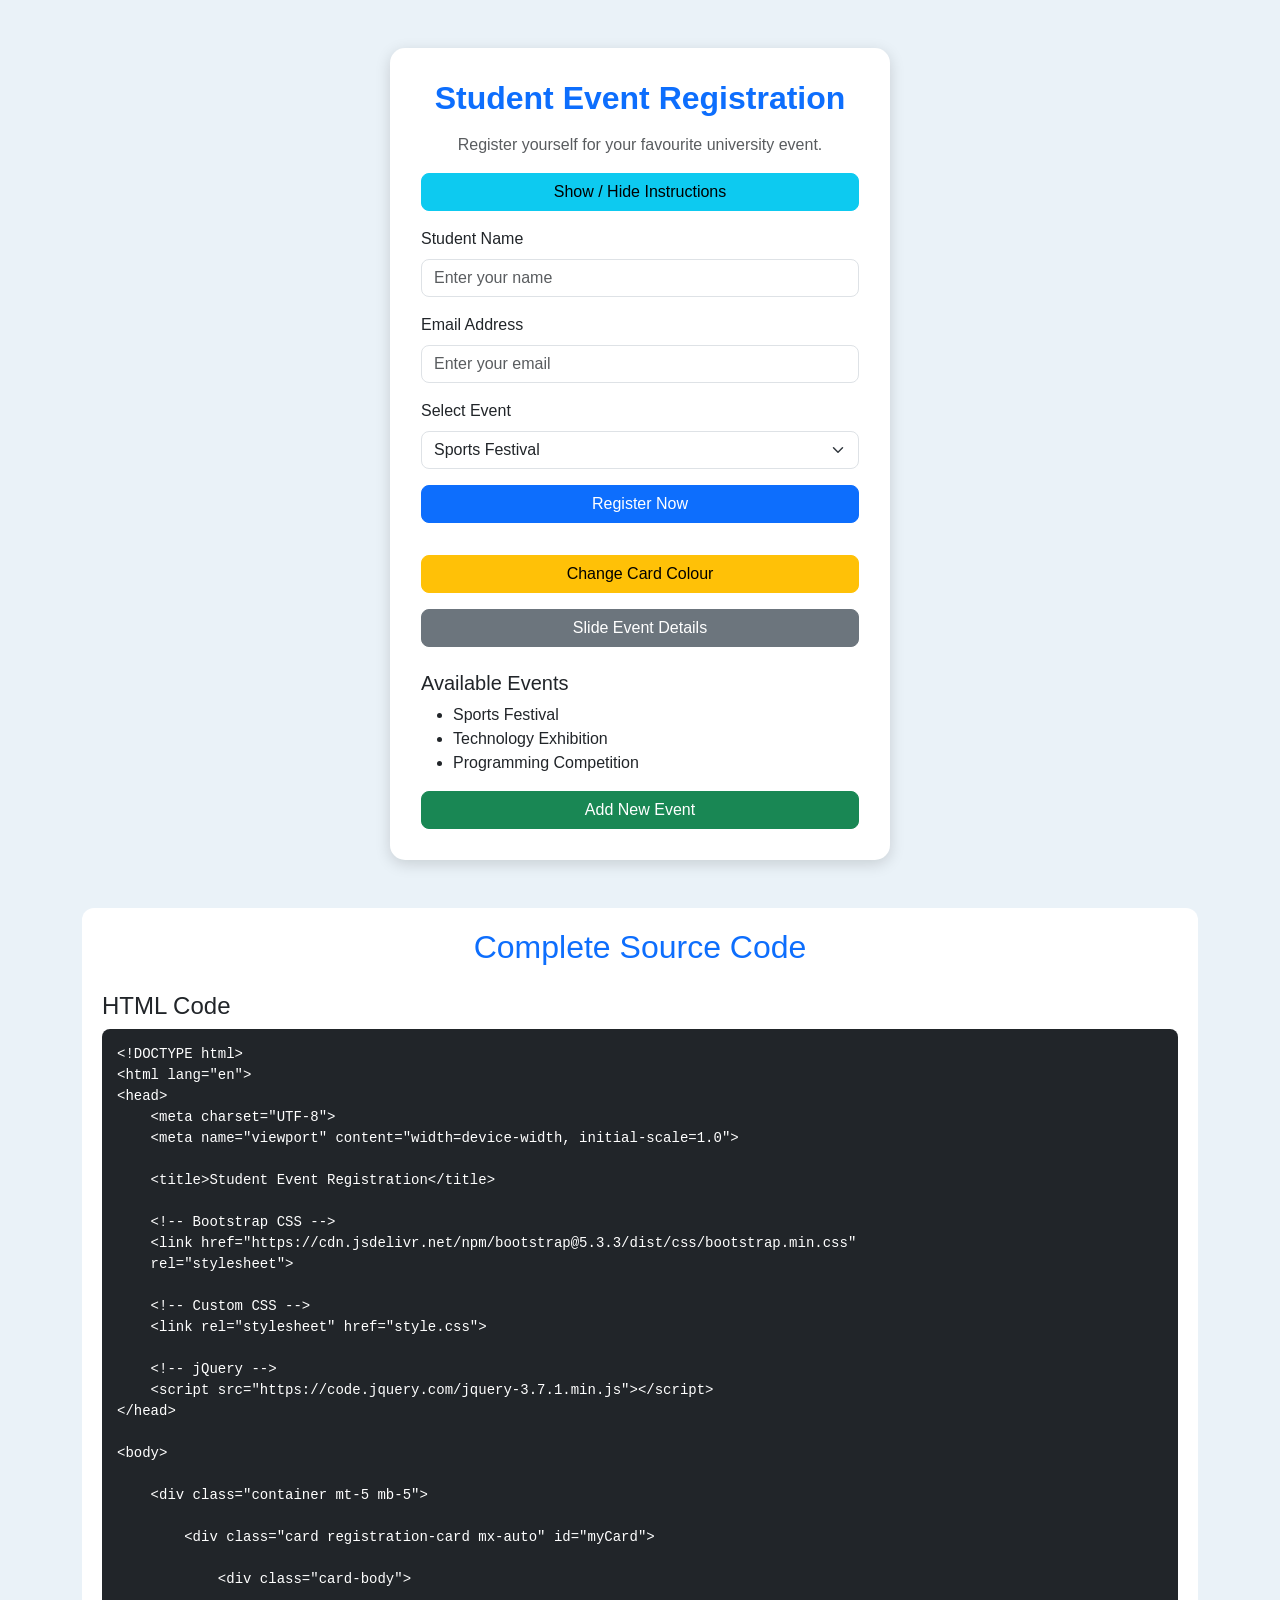
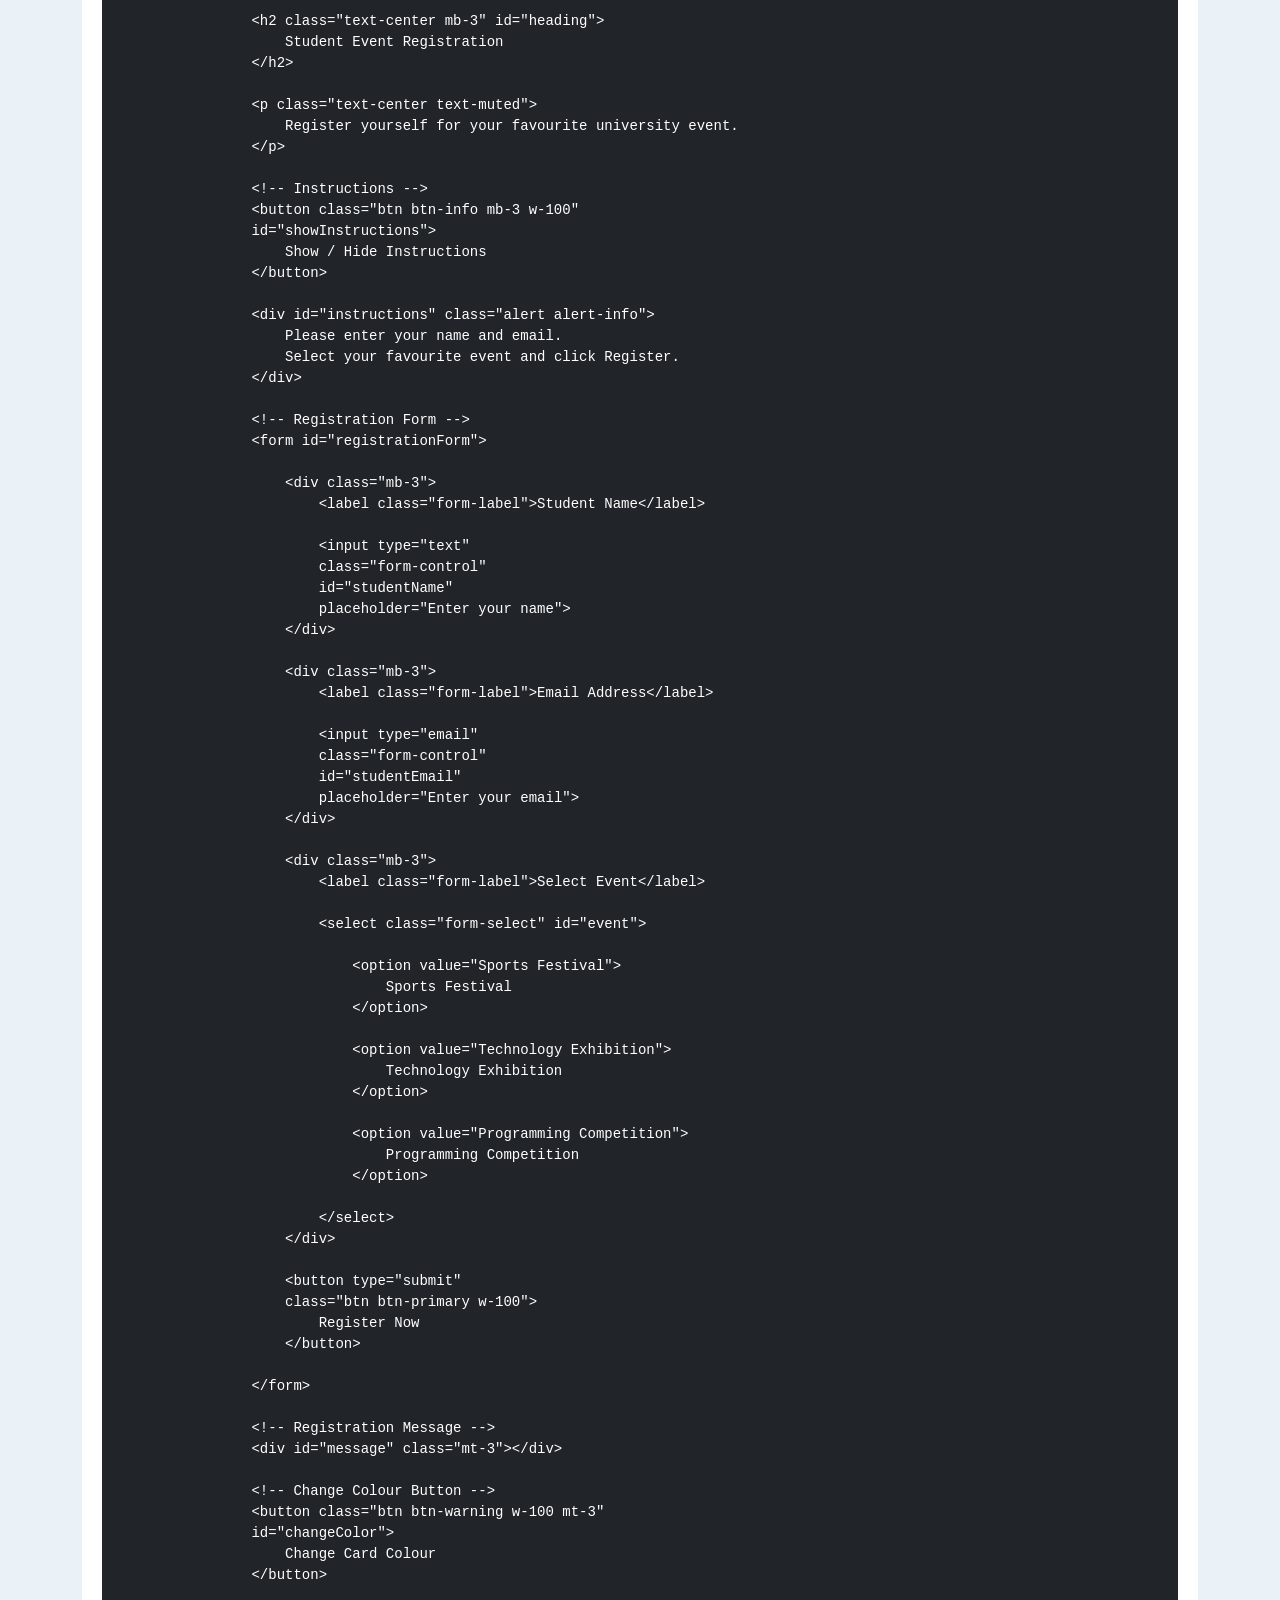
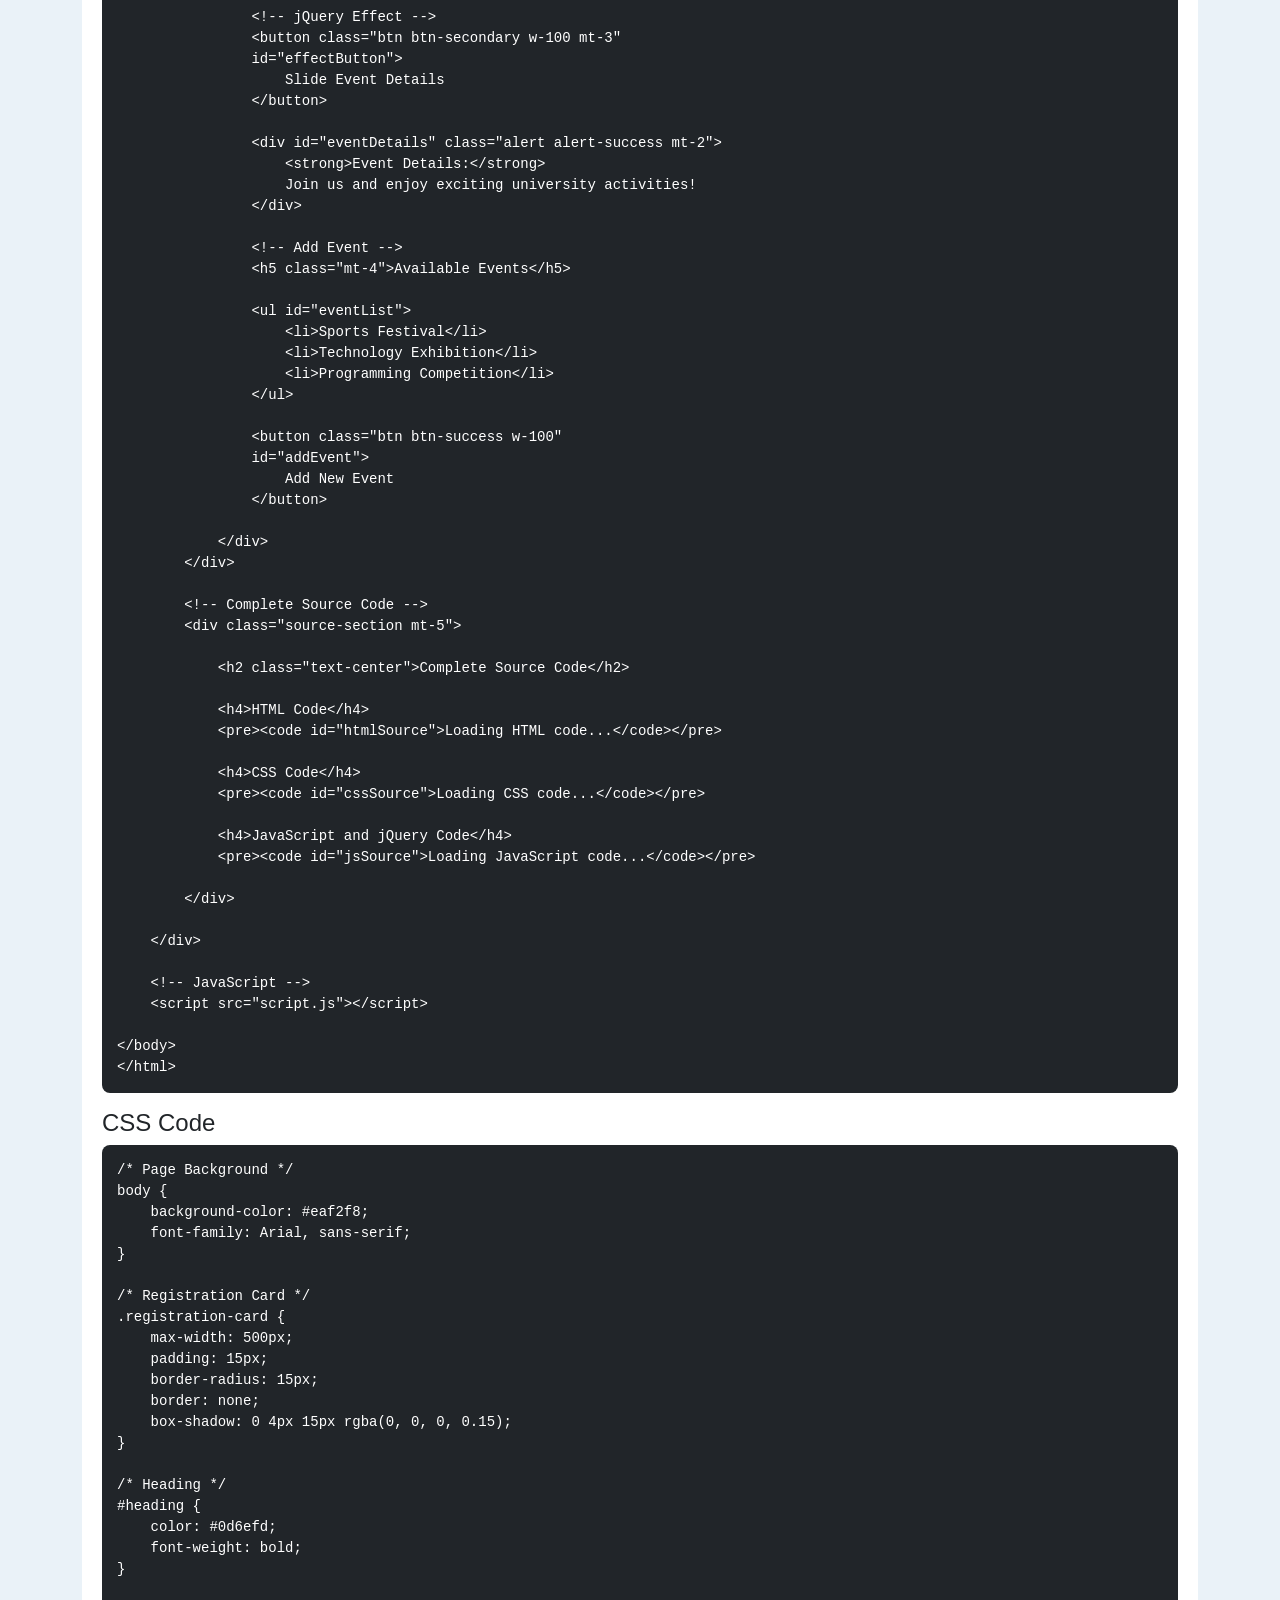
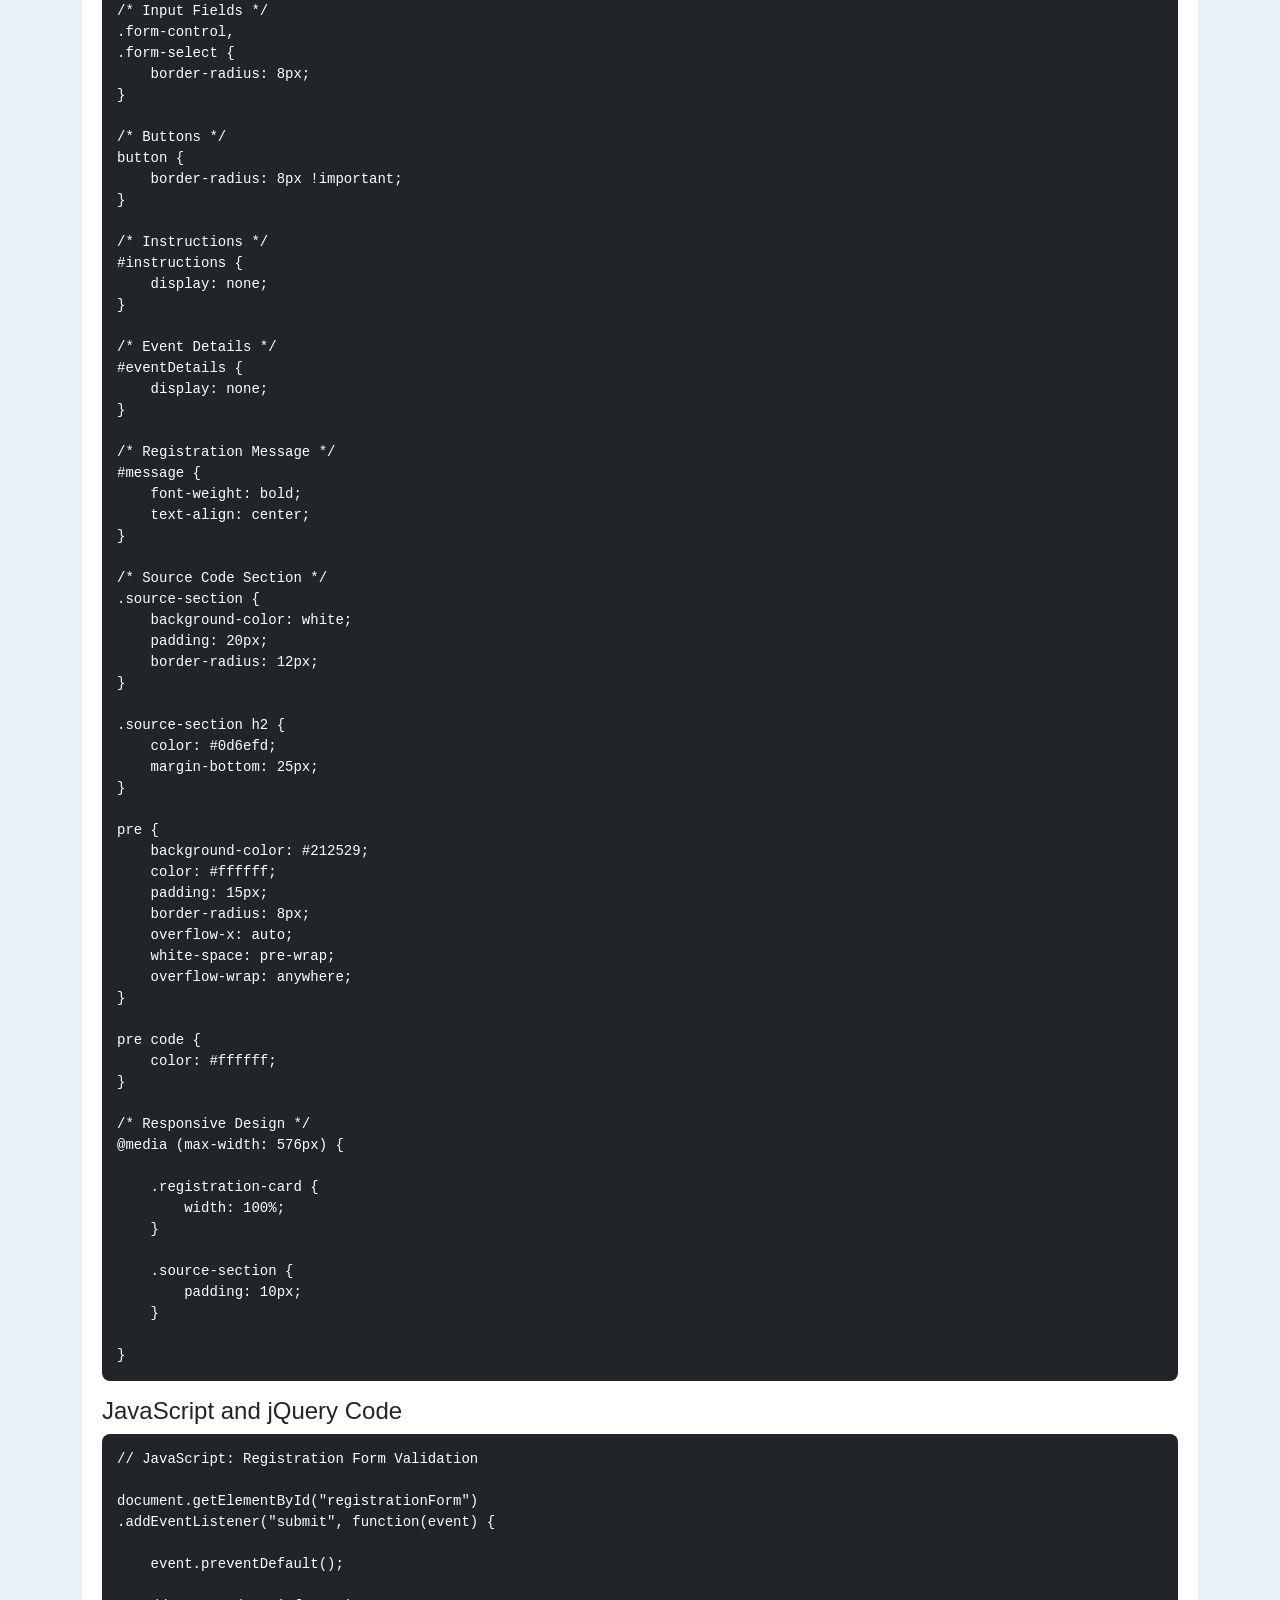
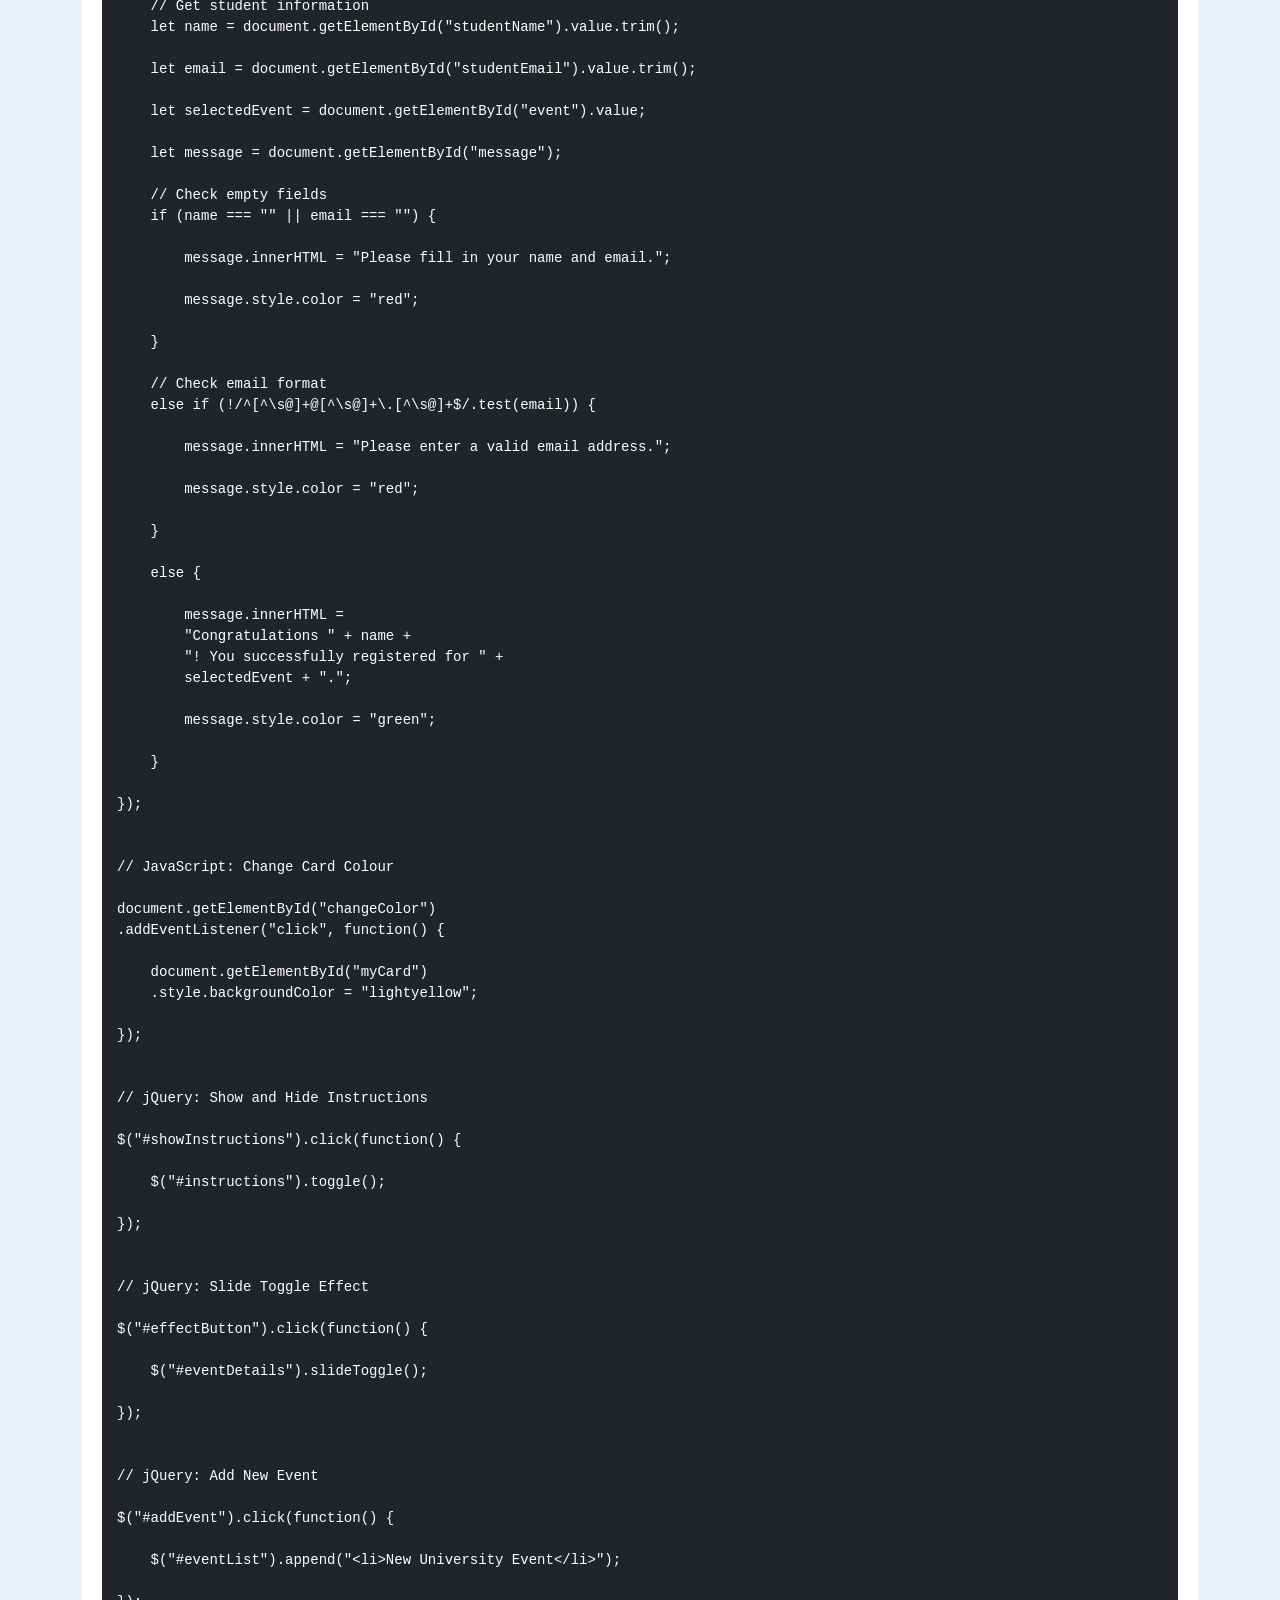
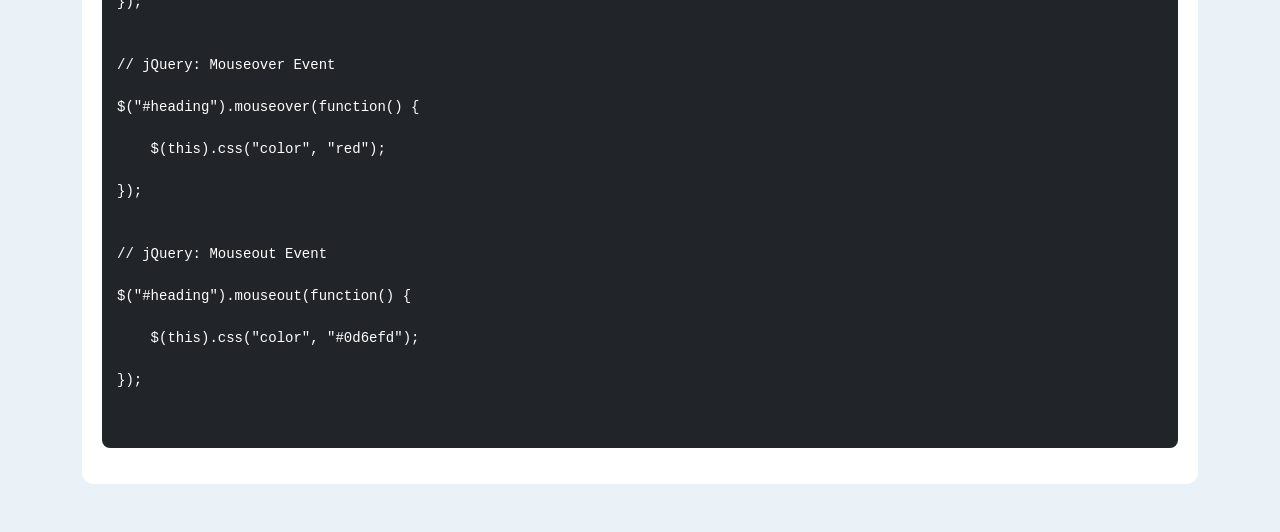
<file: index.html>
<!DOCTYPE html>
<html lang="en">
<head>
    <meta charset="UTF-8">
    <meta name="viewport" content="width=device-width, initial-scale=1.0">

    <title>Student Event Registration</title>

    <!-- Bootstrap CSS -->
    <link href="https://cdn.jsdelivr.net/npm/bootstrap@5.3.3/dist/css/bootstrap.min.css"
    rel="stylesheet">

    <!-- Custom CSS -->
    <link rel="stylesheet" href="style.css">

    <!-- jQuery -->
    <script src="https://code.jquery.com/jquery-3.7.1.min.js"></script>
</head>

<body>

    <div class="container mt-5 mb-5">

        <div class="card registration-card mx-auto" id="myCard">

            <div class="card-body">

                <h2 class="text-center mb-3" id="heading">
                    Student Event Registration
                </h2>

                <p class="text-center text-muted">
                    Register yourself for your favourite university event.
                </p>

                <!-- Instructions -->
                <button class="btn btn-info mb-3 w-100"
                id="showInstructions">
                    Show / Hide Instructions
                </button>

                <div id="instructions" class="alert alert-info">
                    Please enter your name and email.
                    Select your favourite event and click Register.
                </div>

                <!-- Registration Form -->
                <form id="registrationForm">

                    <div class="mb-3">
                        <label class="form-label">Student Name</label>

                        <input type="text"
                        class="form-control"
                        id="studentName"
                        placeholder="Enter your name">
                    </div>

                    <div class="mb-3">
                        <label class="form-label">Email Address</label>

                        <input type="email"
                        class="form-control"
                        id="studentEmail"
                        placeholder="Enter your email">
                    </div>

                    <div class="mb-3">
                        <label class="form-label">Select Event</label>

                        <select class="form-select" id="event">

                            <option value="Sports Festival">
                                Sports Festival
                            </option>

                            <option value="Technology Exhibition">
                                Technology Exhibition
                            </option>

                            <option value="Programming Competition">
                                Programming Competition
                            </option>

                        </select>
                    </div>

                    <button type="submit"
                    class="btn btn-primary w-100">
                        Register Now
                    </button>

                </form>

                <!-- Registration Message -->
                <div id="message" class="mt-3"></div>

                <!-- Change Colour Button -->
                <button class="btn btn-warning w-100 mt-3"
                id="changeColor">
                    Change Card Colour
                </button>

                <!-- jQuery Effect -->
                <button class="btn btn-secondary w-100 mt-3"
                id="effectButton">
                    Slide Event Details
                </button>

                <div id="eventDetails" class="alert alert-success mt-2">
                    <strong>Event Details:</strong>
                    Join us and enjoy exciting university activities!
                </div>

                <!-- Add Event -->
                <h5 class="mt-4">Available Events</h5>

                <ul id="eventList">
                    <li>Sports Festival</li>
                    <li>Technology Exhibition</li>
                    <li>Programming Competition</li>
                </ul>

                <button class="btn btn-success w-100"
                id="addEvent">
                    Add New Event
                </button>

            </div>
        </div>

        <!-- Complete Source Code -->
        <div class="source-section mt-5">

            <h2 class="text-center">Complete Source Code</h2>

            <h4>HTML Code</h4>
            <pre><code id="htmlSource">Loading HTML code...</code></pre>

            <h4>CSS Code</h4>
            <pre><code id="cssSource">Loading CSS code...</code></pre>

            <h4>JavaScript and jQuery Code</h4>
            <pre><code id="jsSource">Loading JavaScript code...</code></pre>

        </div>

    </div>

    <!-- JavaScript -->
    <script src="script.js"></script>

</body>
</html>
</file>
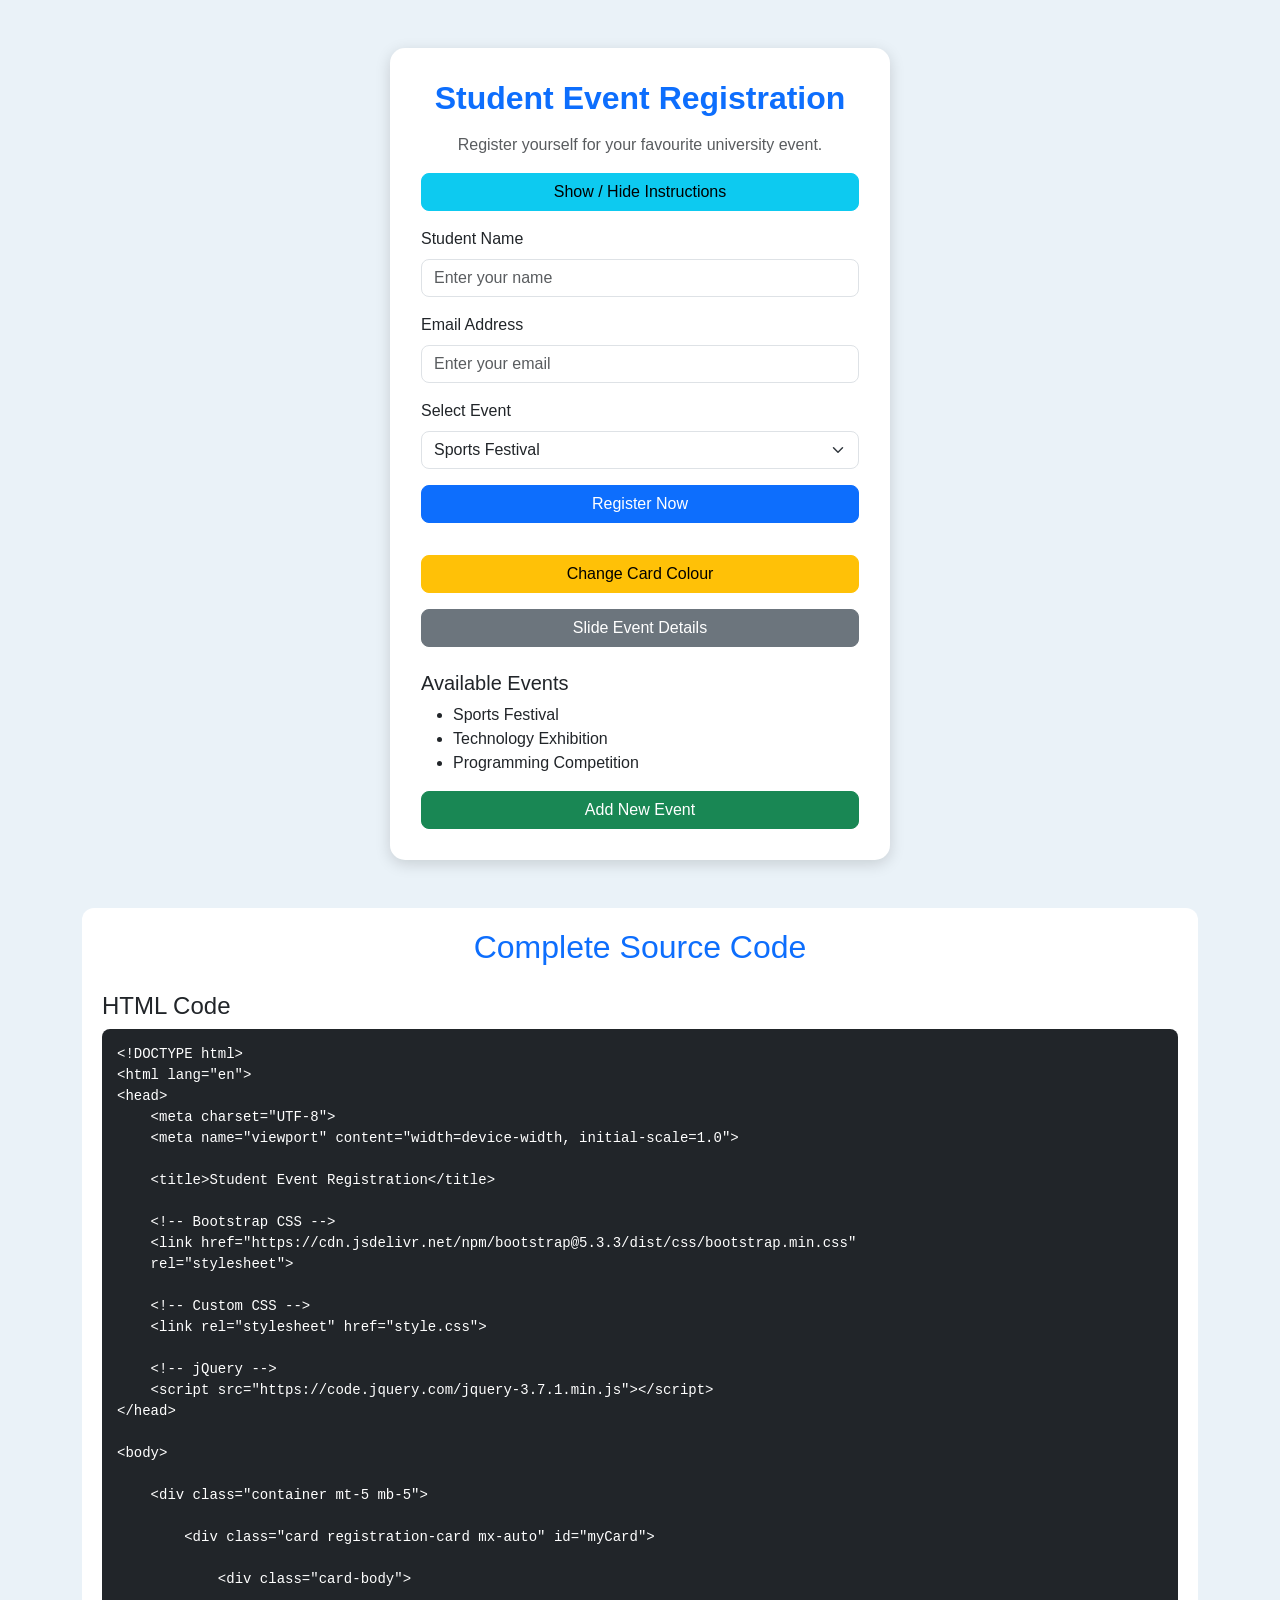
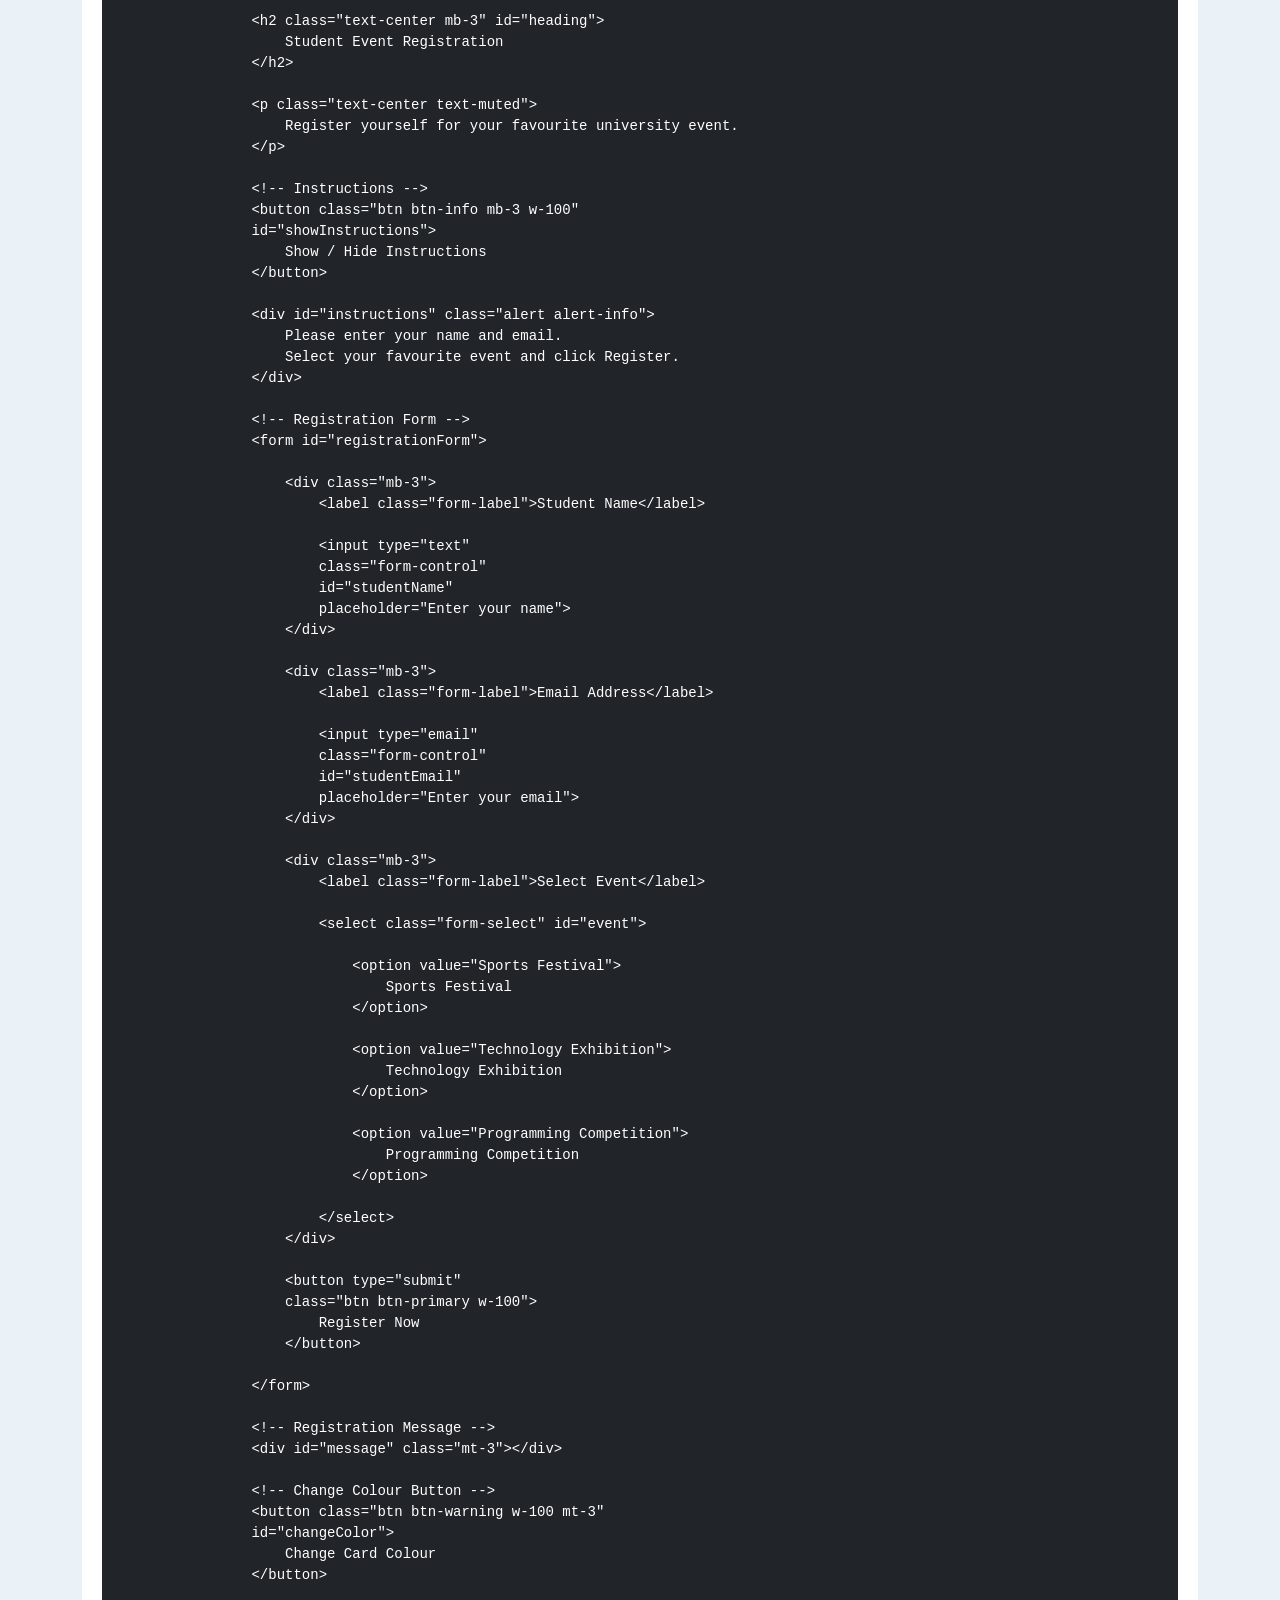
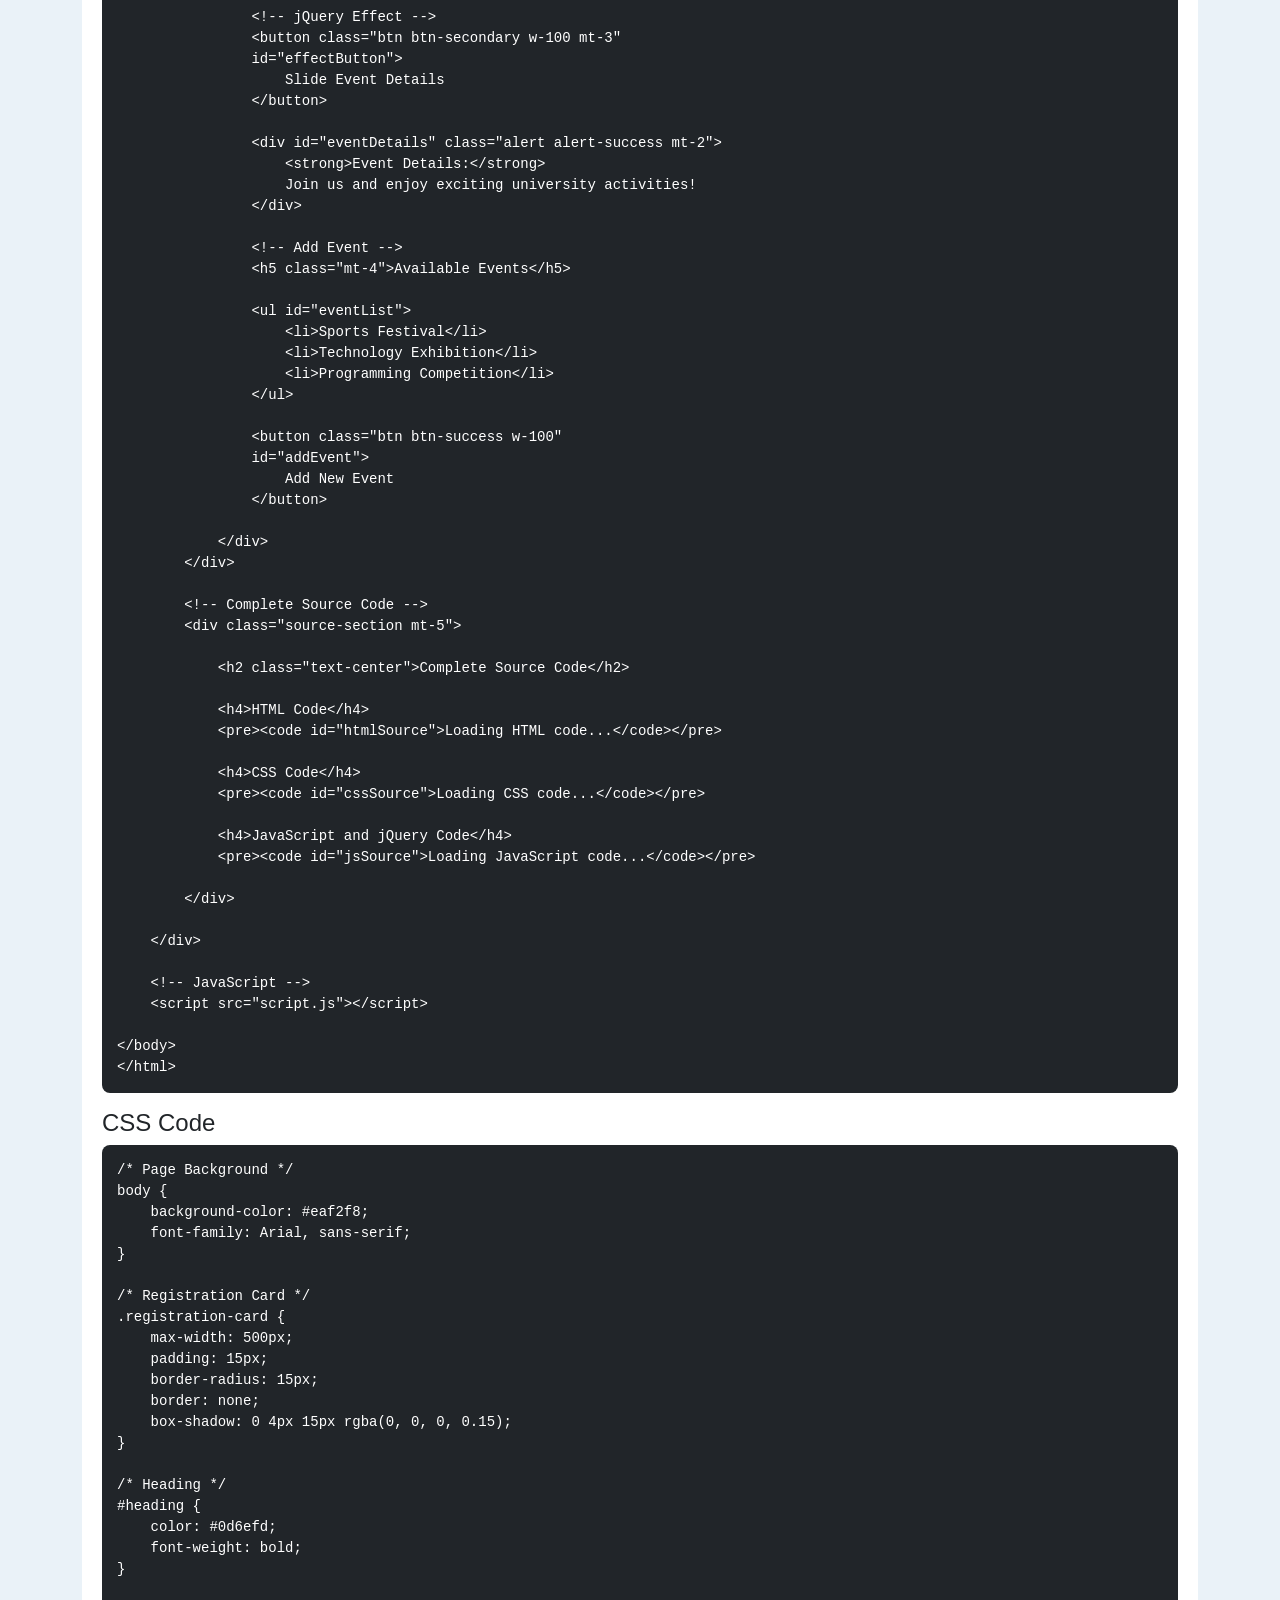
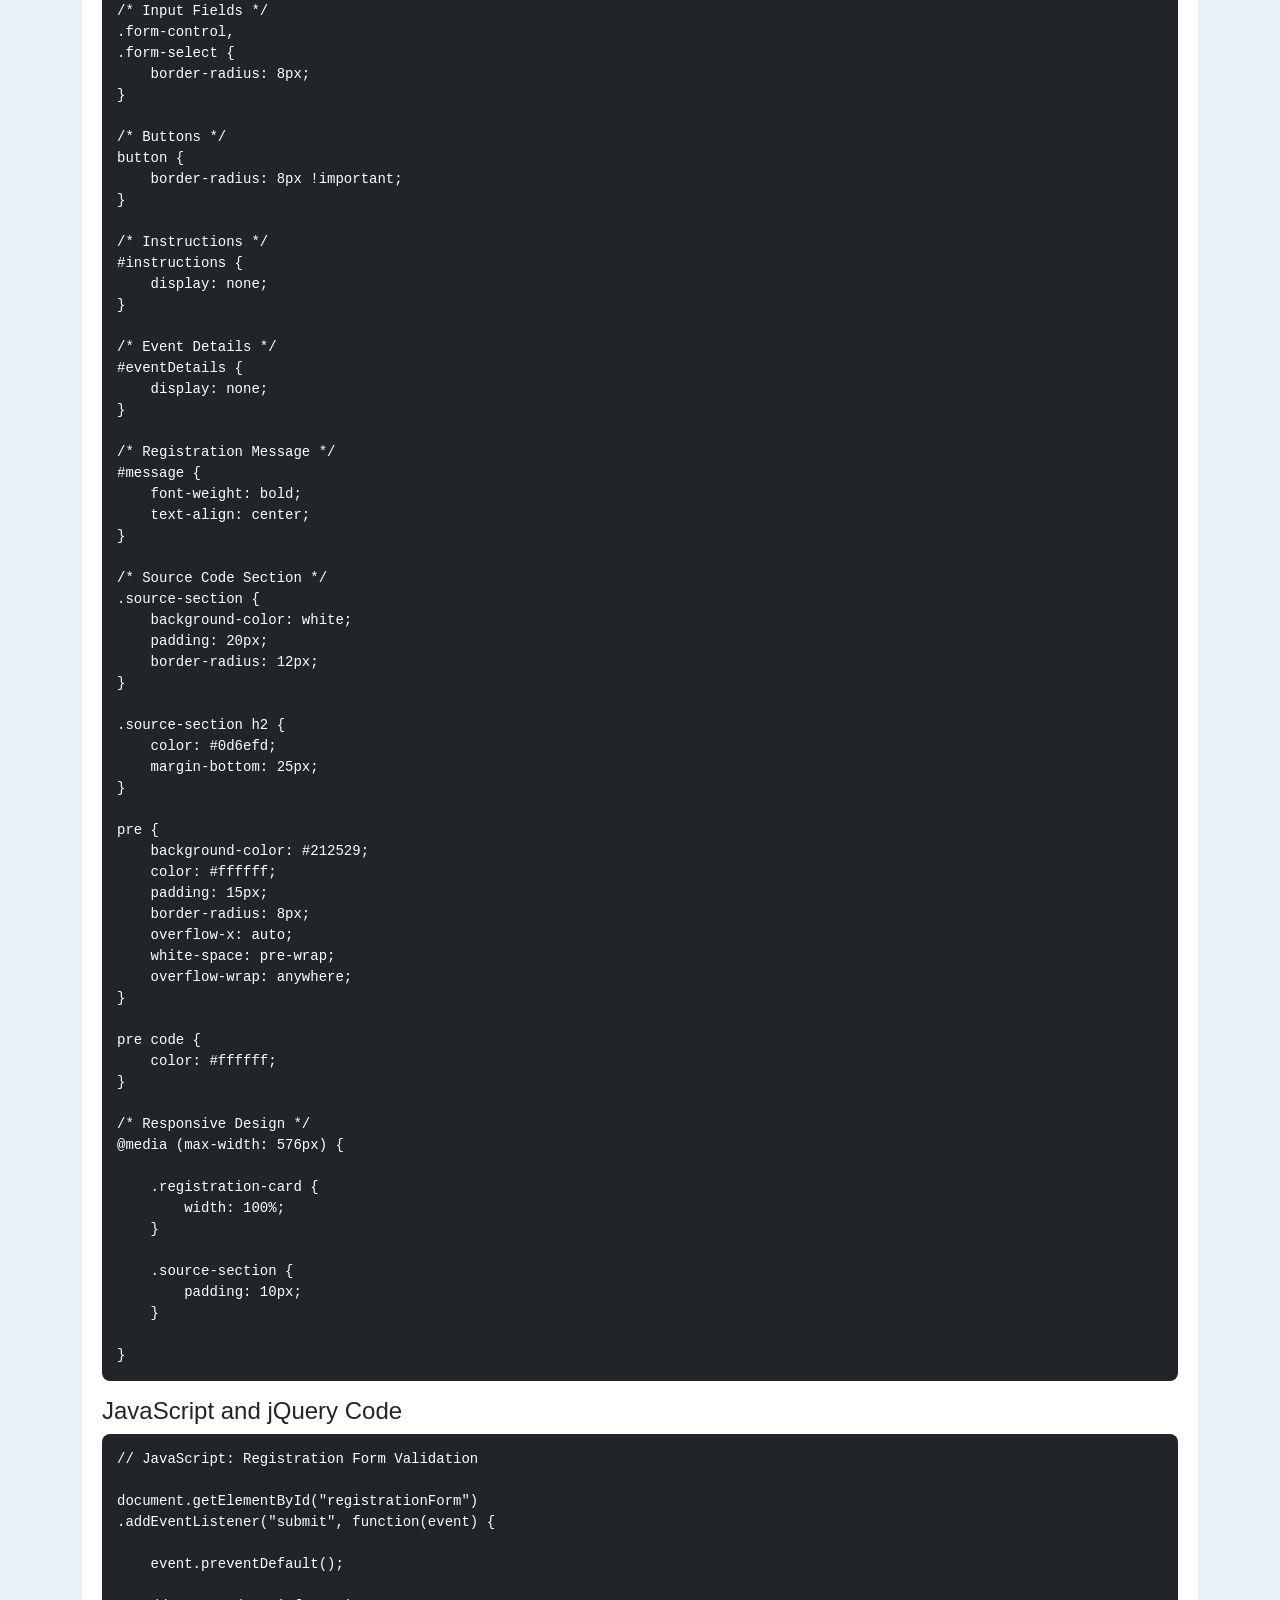
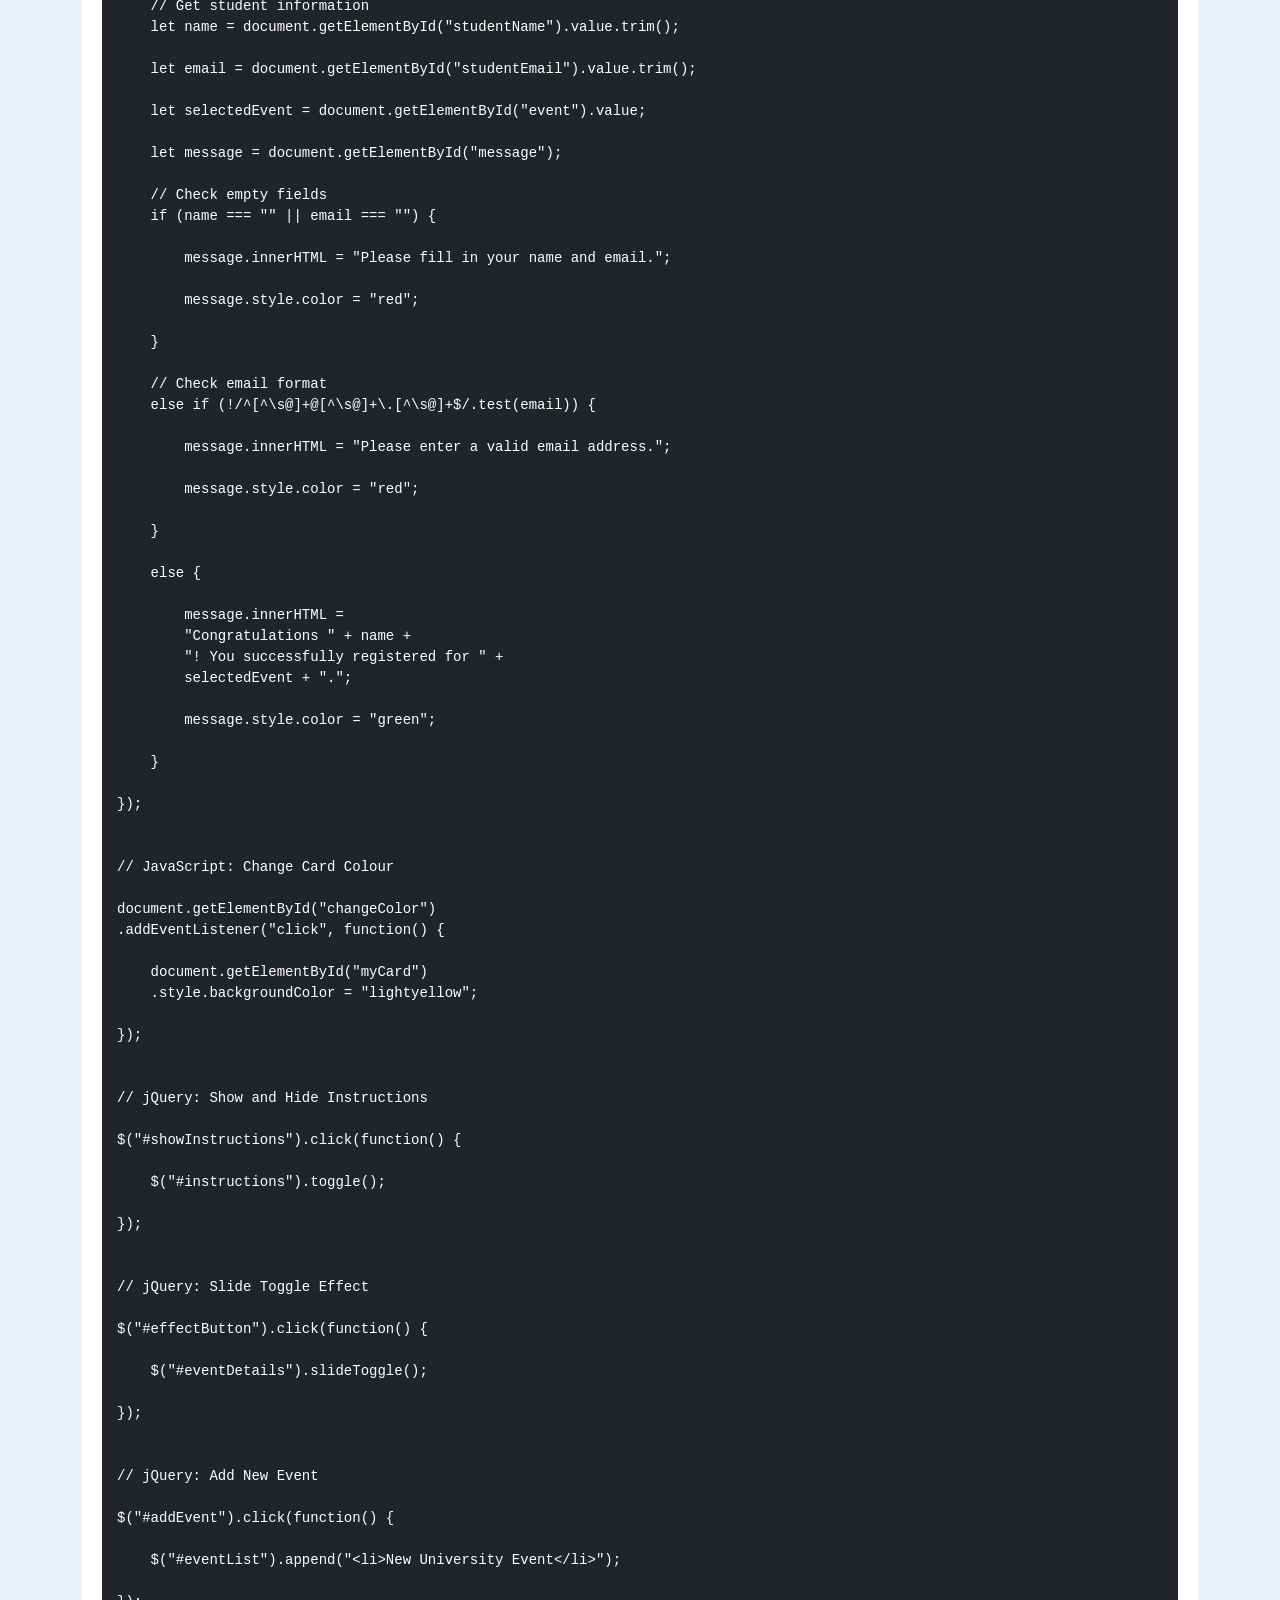
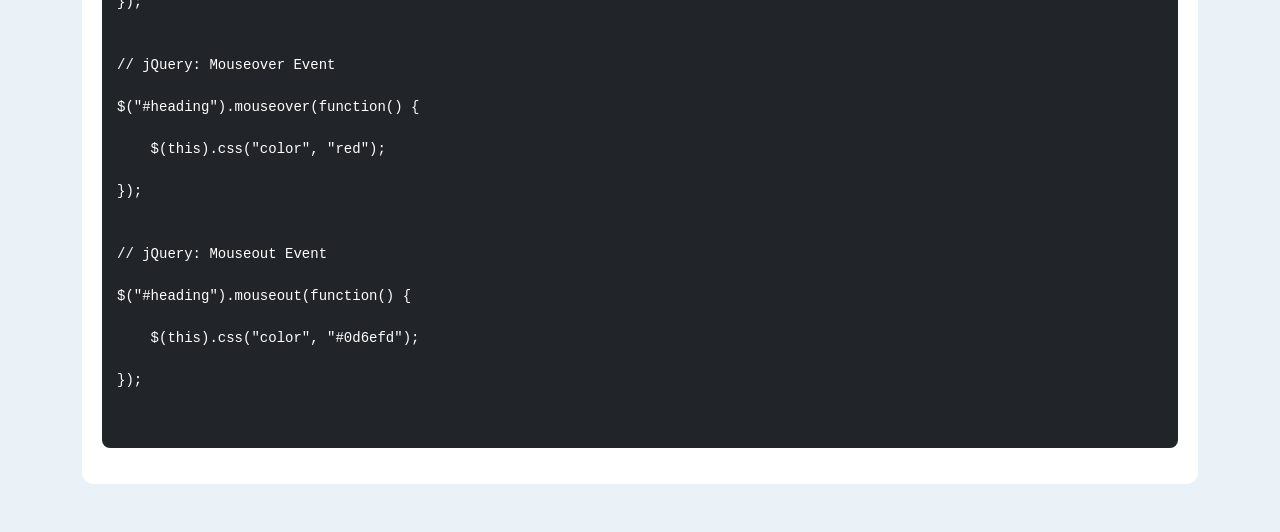
<file: assign2.html>
<!DOCTYPE html>
<html lang="en">
<head>
    <meta charset="UTF-8">
    <meta name="viewport" content="width=device-width, initial-scale=1.0">

    <title>Student Event Registration</title>

    <!-- Bootstrap CSS -->
    <link href="https://cdn.jsdelivr.net/npm/bootstrap@5.3.3/dist/css/bootstrap.min.css"
    rel="stylesheet">

    <!-- Custom CSS -->
    <link rel="stylesheet" href="style.css">

    <!-- jQuery -->
    <script src="https://code.jquery.com/jquery-3.7.1.min.js"></script>
</head>

<body>

    <div class="container mt-5 mb-5">

        <div class="card registration-card mx-auto" id="myCard">

            <div class="card-body">

                <h2 class="text-center mb-3" id="heading">
                    Student Event Registration
                </h2>

                <p class="text-center text-muted">
                    Register yourself for your favourite university event.
                </p>

                <!-- Instructions -->
                <button class="btn btn-info mb-3 w-100"
                id="showInstructions">
                    Show / Hide Instructions
                </button>

                <div id="instructions" class="alert alert-info">
                    Please enter your name and email.
                    Select your favourite event and click Register.
                </div>

                <!-- Registration Form -->
                <form id="registrationForm">

                    <div class="mb-3">
                        <label class="form-label">Student Name</label>

                        <input type="text"
                        class="form-control"
                        id="studentName"
                        placeholder="Enter your name">
                    </div>

                    <div class="mb-3">
                        <label class="form-label">Email Address</label>

                        <input type="email"
                        class="form-control"
                        id="studentEmail"
                        placeholder="Enter your email">
                    </div>

                    <div class="mb-3">
                        <label class="form-label">Select Event</label>

                        <select class="form-select" id="event">

                            <option value="Sports Festival">
                                Sports Festival
                            </option>

                            <option value="Technology Exhibition">
                                Technology Exhibition
                            </option>

                            <option value="Programming Competition">
                                Programming Competition
                            </option>

                        </select>
                    </div>

                    <button type="submit"
                    class="btn btn-primary w-100">
                        Register Now
                    </button>

                </form>

                <!-- Registration Message -->
                <div id="message" class="mt-3"></div>

                <!-- Change Colour Button -->
                <button class="btn btn-warning w-100 mt-3"
                id="changeColor">
                    Change Card Colour
                </button>

                <!-- jQuery Effect -->
                <button class="btn btn-secondary w-100 mt-3"
                id="effectButton">
                    Slide Event Details
                </button>

                <div id="eventDetails" class="alert alert-success mt-2">
                    <strong>Event Details:</strong>
                    Join us and enjoy exciting university activities!
                </div>

                <!-- Add Event -->
                <h5 class="mt-4">Available Events</h5>

                <ul id="eventList">
                    <li>Sports Festival</li>
                    <li>Technology Exhibition</li>
                    <li>Programming Competition</li>
                </ul>

                <button class="btn btn-success w-100"
                id="addEvent">
                    Add New Event
                </button>

            </div>
        </div>

        <!-- Complete Source Code -->
        <div class="source-section mt-5">

            <h2 class="text-center">Complete Source Code</h2>

            <h4>HTML Code</h4>
            <pre><code id="htmlSource">Loading HTML code...</code></pre>

            <h4>CSS Code</h4>
            <pre><code id="cssSource">Loading CSS code...</code></pre>

            <h4>JavaScript and jQuery Code</h4>
            <pre><code id="jsSource">Loading JavaScript code...</code></pre>

        </div>

    </div>

    <!-- JavaScript -->
    <script src="script.js"></script>

</body>
</html>
</file>
<file: style.css>
/* Page Background */
body {
    background-color: #eaf2f8;
    font-family: Arial, sans-serif;
}

/* Registration Card */
.registration-card {
    max-width: 500px;
    padding: 15px;
    border-radius: 15px;
    border: none;
    box-shadow: 0 4px 15px rgba(0, 0, 0, 0.15);
}

/* Heading */
#heading {
    color: #0d6efd;
    font-weight: bold;
}

/* Input Fields */
.form-control,
.form-select {
    border-radius: 8px;
}

/* Buttons */
button {
    border-radius: 8px !important;
}

/* Instructions */
#instructions {
    display: none;
}

/* Event Details */
#eventDetails {
    display: none;
}

/* Registration Message */
#message {
    font-weight: bold;
    text-align: center;
}

/* Source Code Section */
.source-section {
    background-color: white;
    padding: 20px;
    border-radius: 12px;
}

.source-section h2 {
    color: #0d6efd;
    margin-bottom: 25px;
}

pre {
    background-color: #212529;
    color: #ffffff;
    padding: 15px;
    border-radius: 8px;
    overflow-x: auto;
    white-space: pre-wrap;
    overflow-wrap: anywhere;
}

pre code {
    color: #ffffff;
}

/* Responsive Design */
@media (max-width: 576px) {

    .registration-card {
        width: 100%;
    }

    .source-section {
        padding: 10px;
    }

}
</file>
